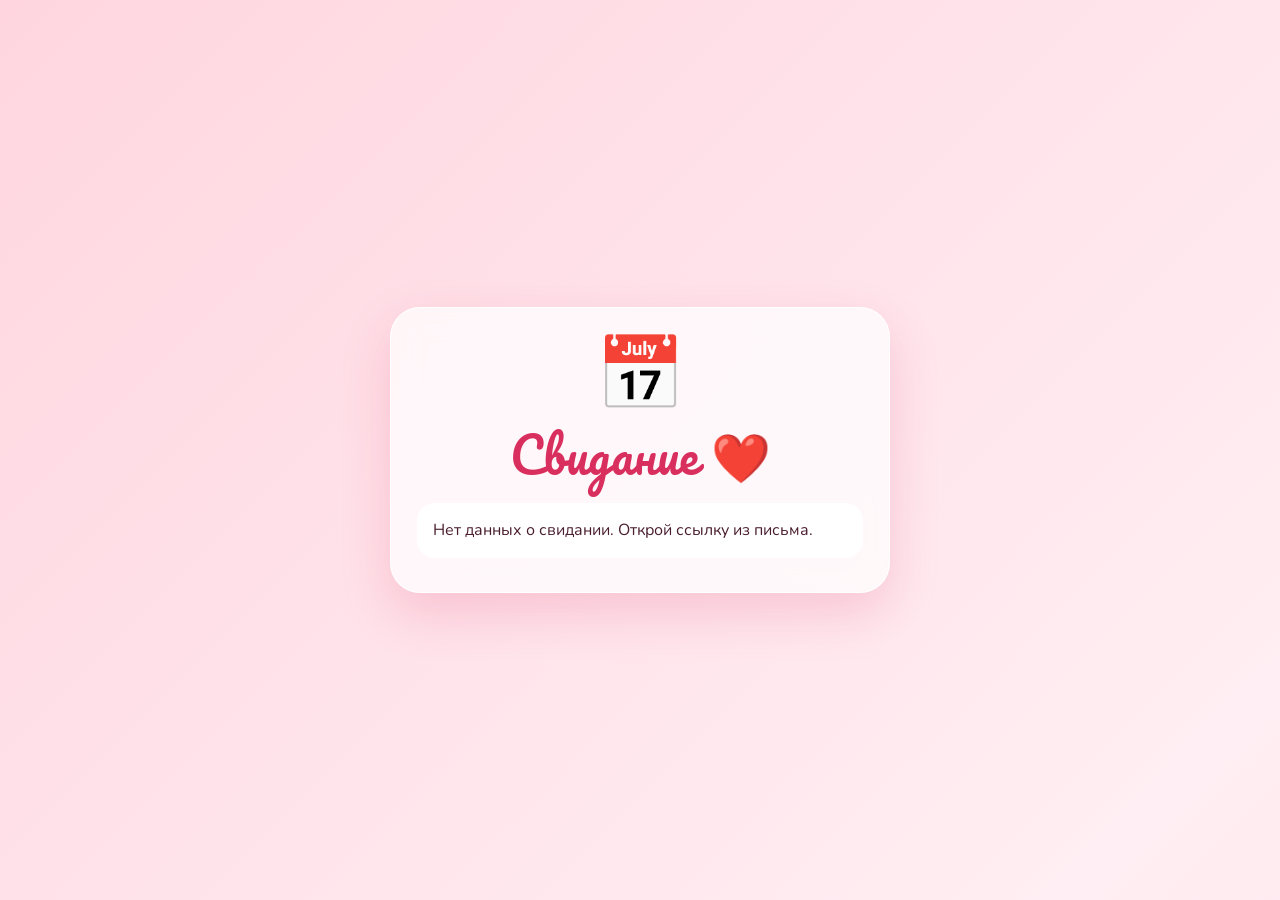
<file: add.html>
<!DOCTYPE html>
<html lang="ru">
<head>
    <meta charset="UTF-8">
    <meta name="viewport" content="width=device-width, initial-scale=1.0">
    <title>Добавить в календарь</title>
    <link rel="preconnect" href="https://fonts.googleapis.com">
    <link rel="preconnect" href="https://fonts.gstatic.com" crossorigin>
    <link href="https://fonts.googleapis.com/css2?family=Nunito:wght@600;800&family=Pacifico&display=swap" rel="stylesheet">
    <link rel="stylesheet" href="styles.css?v=7">
    <link rel="stylesheet" href="yes_style.css?v=7">
</head>
<body class="yes-page">
    <div class="card">
        <div class="big-emoji">📅</div>
        <h1>Свидание ❤️</h1>
        <div class="summary" id="add-summary"></div>
        <div class="cal-buttons" id="add-buttons" hidden>
            <a class="cal-btn" id="add-google" target="_blank" rel="noopener">📅 Google Календарь</a>
            <button class="cal-btn" id="add-ics" type="button">⬇️ Apple / Outlook (.ics)</button>
        </div>
    </div>
    <script src="calendar.js?v=7"></script>
    <script>
        const q = new URLSearchParams(location.search);
        const box = document.getElementById("add-summary");
        if (!q.get("d") || !q.get("h")) {
            box.textContent = "Нет данных о свидании. Открой ссылку из письма.";
        } else {
            const data = { date: q.get("d"), time: q.get("h"), place: q.get("p") || "", activity: q.get("a") || "", note: q.get("n") || "" };
            const pretty = new Date(data.date + "T00:00:00").toLocaleDateString("ru-RU", { weekday: "long", day: "numeric", month: "long", year: "numeric" });
            [["📅 Когда", pretty + ", " + data.time], ["📍 Где встретимся", data.place], ["✨ Куда пойдём", data.activity]]
                .forEach(([l, v]) => {
                    const row = document.createElement("div");
                    const b = document.createElement("strong");
                    b.textContent = l + ": ";
                    row.appendChild(b);
                    row.appendChild(document.createTextNode(v));
                    box.appendChild(row);
                });
            const ev = buildEvent(data);
            document.getElementById("add-google").href = ev.google;
            document.getElementById("add-ics").onclick = () => downloadIcs(ev);
            document.getElementById("add-buttons").hidden = false;
        }
    </script>
</body>
</html>
</file>
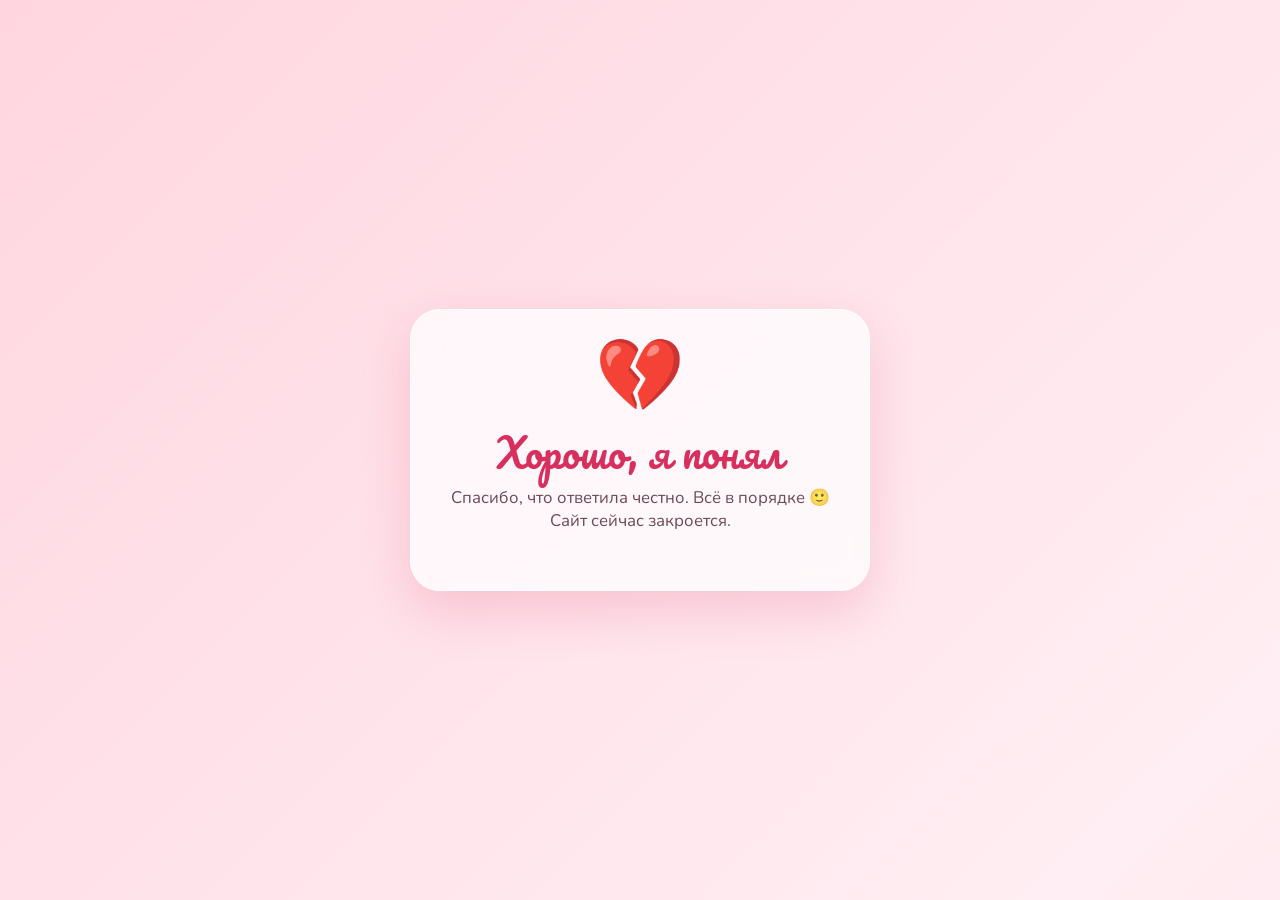
<file: no_page.html>
<!DOCTYPE html>
<html lang="ru">
<head>
    <meta charset="UTF-8">
    <meta name="viewport" content="width=device-width, initial-scale=1.0">
    <title>Спасибо</title>
    <link rel="preconnect" href="https://fonts.googleapis.com">
    <link rel="preconnect" href="https://fonts.gstatic.com" crossorigin>
    <link href="https://fonts.googleapis.com/css2?family=Nunito:wght@600;800&family=Pacifico&display=swap" rel="stylesheet">
    <link rel="stylesheet" href="styles.css?v=7">
    <style>
        .curtain {
            position: fixed; inset: 0; z-index: 10;
            display: flex; flex-direction: column; align-items: center; justify-content: center;
            gap: 10px; text-align: center; padding: 20px;
            color: #f3d9e1; background: #1b1016;
            opacity: 0; pointer-events: none; transition: opacity 1.6s ease;
        }
        .curtain.on { opacity: 1; pointer-events: auto; }
        .curtain .moon { font-size: 3rem; }
    </style>
</head>
<body>
    <div class="card">
        <div class="big-emoji sad">💔</div>
        <h1>Хорошо, я понял</h1>
        <p class="sub">Спасибо, что ответила честно. Всё в порядке 🙂<br>Сайт сейчас закроется.</p>
    </div>
    <div class="curtain" id="curtain">
        <div class="moon">🌙</div>
        <div>Можно закрыть эту вкладку.</div>
    </div>
    <script>
        setTimeout(function () {
            document.getElementById("curtain").classList.add("on");
            try { window.close(); } catch (e) {}  // сработает не во всех браузерах
        }, 5000);
    </script>
</body>
</html>
</file>
<file: styles.css>
:root {
    --pink: #ff4d79;
    --pink-dark: #d92f5e;
    --ink: #4a1d2e;
}

* { box-sizing: border-box; }

html, body { margin: 0; }

body {
    min-height: 100vh;
    min-height: 100dvh;
    display: flex;
    padding: 20px;
    font-family: 'Nunito', system-ui, -apple-system, 'Segoe UI', Arial, sans-serif;
    color: var(--ink);
    background: linear-gradient(135deg, #ffd6e0, #ffeef3 45%, #ffcfdc);
    background-size: 200% 200%;
    animation: bgShift 14s ease-in-out infinite;
    overflow-x: hidden;
}

@keyframes bgShift {
    0%, 100% { background-position: 0% 50%; }
    50% { background-position: 100% 50%; }
}

/* Плавающие сердечки на фоне */
.heart {
    position: fixed;
    bottom: -50px;
    z-index: 0;
    pointer-events: none;
    user-select: none;
    animation: floatUp linear forwards;
}

@keyframes floatUp {
    to { transform: translateY(-115vh) rotate(25deg); }
}

/* Карточка */
.card {
    position: relative;
    z-index: 1;
    margin: auto;
    width: 100%;
    max-width: 460px;
    padding: 30px 26px 34px;
    text-align: center;
    background: rgba(255, 255, 255, 0.72);
    -webkit-backdrop-filter: blur(14px);
    backdrop-filter: blur(14px);
    border: 1px solid rgba(255, 255, 255, 0.9);
    border-radius: 30px;
    box-shadow: 0 20px 50px rgba(217, 47, 94, 0.18);
    animation: popIn 0.7s cubic-bezier(0.2, 1.2, 0.4, 1) both;
}

@keyframes popIn {
    from { opacity: 0; transform: translateY(24px) scale(0.94); }
    to { opacity: 1; transform: none; }
}

.card.shake { animation: shake 0.35s ease; }

@keyframes shake {
    0%, 100% { transform: translateX(0); }
    25% { transform: translateX(-7px) rotate(-0.6deg); }
    75% { transform: translateX(7px) rotate(0.6deg); }
}

.gif_container img {
    display: block;
    width: 100%;
    max-width: 280px;
    height: auto;
    margin: 0 auto 22px;
    border-radius: 22px;
    box-shadow: 0 8px 22px rgba(217, 47, 94, 0.22);
}

h1 {
    margin: 0 0 8px;
    font-family: 'Pacifico', 'Segoe Script', cursive;
    font-weight: 400;
    font-size: clamp(1.7rem, 7vw, 2.5rem);
    line-height: 1.3;
    color: var(--pink-dark);
}

.sub {
    margin: 0 0 24px;
    font-size: 1.05rem;
    opacity: 0.8;
}

/* Кнопки */
.buttons {
    display: flex;
    flex-wrap: wrap;
    align-items: center;
    justify-content: center;
    gap: 14px;
}

button {
    font-family: inherit;
    font-weight: 800;
    border: none;
    border-radius: 999px;
    cursor: pointer;
    max-width: 100%;
    transition: transform 0.15s ease, box-shadow 0.2s ease, font-size 0.25s ease;
}

button:active { transform: scale(0.95); }

.yes-button {
    font-size: 1.3rem;
    padding: 0.5em 1.2em;
    color: #fff;
    background: linear-gradient(135deg, #ff6b94, #ff3d6e);
    box-shadow: 0 8px 20px rgba(255, 61, 110, 0.4);
    animation: pulse 1.8s ease-in-out infinite;
}

.yes-button:hover { transform: scale(1.06); }

@keyframes pulse {
    0%, 100% { box-shadow: 0 8px 20px rgba(255, 61, 110, 0.4); }
    50% { box-shadow: 0 8px 30px rgba(255, 61, 110, 0.7); }
}

.no-button {
    font-size: 1rem;
    padding: 0.7em 1.4em;
    color: #8a5a6a;
    background: #fff;
    box-shadow: 0 4px 12px rgba(0, 0, 0, 0.08);
    line-height: 1.3;
}

[hidden] { display: none !important; }

.big-emoji { font-size: 4.5rem; line-height: 1; margin-bottom: 14px; }

.sad { animation: wobble 1.4s ease-in-out infinite; }

@keyframes wobble {
    0%, 100% { transform: rotate(-6deg); }
    50% { transform: rotate(6deg) translateY(-4px); }
}

@media (prefers-reduced-motion: reduce) {
    *, *::before, *::after { animation: none !important; transition: none !important; }
}
</file>
<file: yes_style.css>
/* Стили страницы после «Да» */
.yes-page h1 {
    font-size: clamp(2rem, 9vw, 3rem);
    margin-bottom: 12px;
}

.yes-page .sub {
    font-size: 1.15rem;
    margin-bottom: 0;
}

.yes-page .gif_container img {
    margin-bottom: 26px;
}

#confetti {
    position: fixed;
    inset: 0;
    width: 100%;
    height: 100%;
    z-index: 2;
    pointer-events: none;
}

/* ---------- Форма планирования свидания ---------- */
[hidden] { display: none !important; }

.yes-page .card { max-width: 500px; }
.yes-page .gif_container img { max-width: 170px; margin-bottom: 16px; }
.yes-page h1, .yes-page .sub { text-align: center; }
.yes-page .sub { margin-bottom: 20px; }

.field { margin-bottom: 18px; text-align: left; }
.field > label, .field-title { display: block; margin-bottom: 8px; font-weight: 800; }

.row { display: flex; gap: 10px; }
.row > * { flex: 1; min-width: 0; }

input[type="date"], input[type="time"], input[type="text"], textarea {
    width: 100%;
    padding: 12px 14px;
    font: inherit;
    font-size: 16px; /* чтобы iPhone не приближал страницу при вводе */
    color: var(--ink);
    background: #fff;
    border: 2px solid #ffc2d1;
    border-radius: 14px;
    outline: none;
    transition: border-color 0.2s, box-shadow 0.2s;
}

input:focus, textarea:focus {
    border-color: var(--pink);
    box-shadow: 0 0 0 4px rgba(255, 77, 121, 0.15);
}

textarea { min-height: 72px; resize: vertical; }

.chips { display: flex; flex-wrap: wrap; gap: 8px; }
.chip { position: relative; }
.chip input { position: absolute; opacity: 0; pointer-events: none; }

.chip span {
    display: inline-block;
    padding: 9px 14px;
    font-weight: 700;
    cursor: pointer;
    background: #fff;
    border: 2px solid #ffc2d1;
    border-radius: 999px;
    transition: transform 0.15s, background 0.2s, color 0.2s;
}

.chip input:checked + span {
    color: #fff;
    background: linear-gradient(135deg, #ff6b94, #ff3d6e);
    border-color: transparent;
    transform: scale(1.04);
}

.chip input:focus-visible + span { box-shadow: 0 0 0 4px rgba(255, 77, 121, 0.3); }


.submit-button {
    width: 100%;
    margin-top: 4px;
    padding: 14px;
    font-size: 1.15rem;
    color: #fff;
    background: linear-gradient(135deg, #ff6b94, #ff3d6e);
    box-shadow: 0 8px 20px rgba(255, 61, 110, 0.4);
}

.submit-button:disabled { opacity: 0.6; cursor: wait; }

.error { min-height: 1.2em; margin: 10px 0 0; text-align: center; font-weight: 700; color: #c0143c; }

.done { text-align: center; }

.summary {
    margin: 16px 0 0;
    padding: 14px 16px;
    line-height: 1.7;
    text-align: left;
    background: #fff;
    border-radius: 18px;
}

/* ---------- Вкладка с вариантами (кухня, жанр и т.д.) ---------- */
.subpanel {
    margin-top: 12px;
    padding: 14px;
    background: rgba(255, 228, 236, 0.7);
    border-radius: 18px;
    animation: popIn 0.35s ease both;
}

.subpanel .chips { margin-bottom: 4px; }
.subpanel .chip span { padding: 7px 12px; font-size: 0.95rem; }
.subpanel input[type="text"] { margin-top: 10px; }

/* ---------- Кнопки календаря ---------- */
.cal-buttons { display: flex; flex-direction: column; gap: 10px; margin-top: 18px; }

.cal-btn {
    display: block;
    padding: 13px 16px;
    font: inherit;
    font-weight: 800;
    font-size: 1rem;
    text-align: center;
    text-decoration: none;
    color: var(--pink-dark);
    background: #fff;
    border: 2px solid #ffc2d1;
    border-radius: 999px;
    cursor: pointer;
}

.cal-btn:hover { border-color: var(--pink); }
</file>
